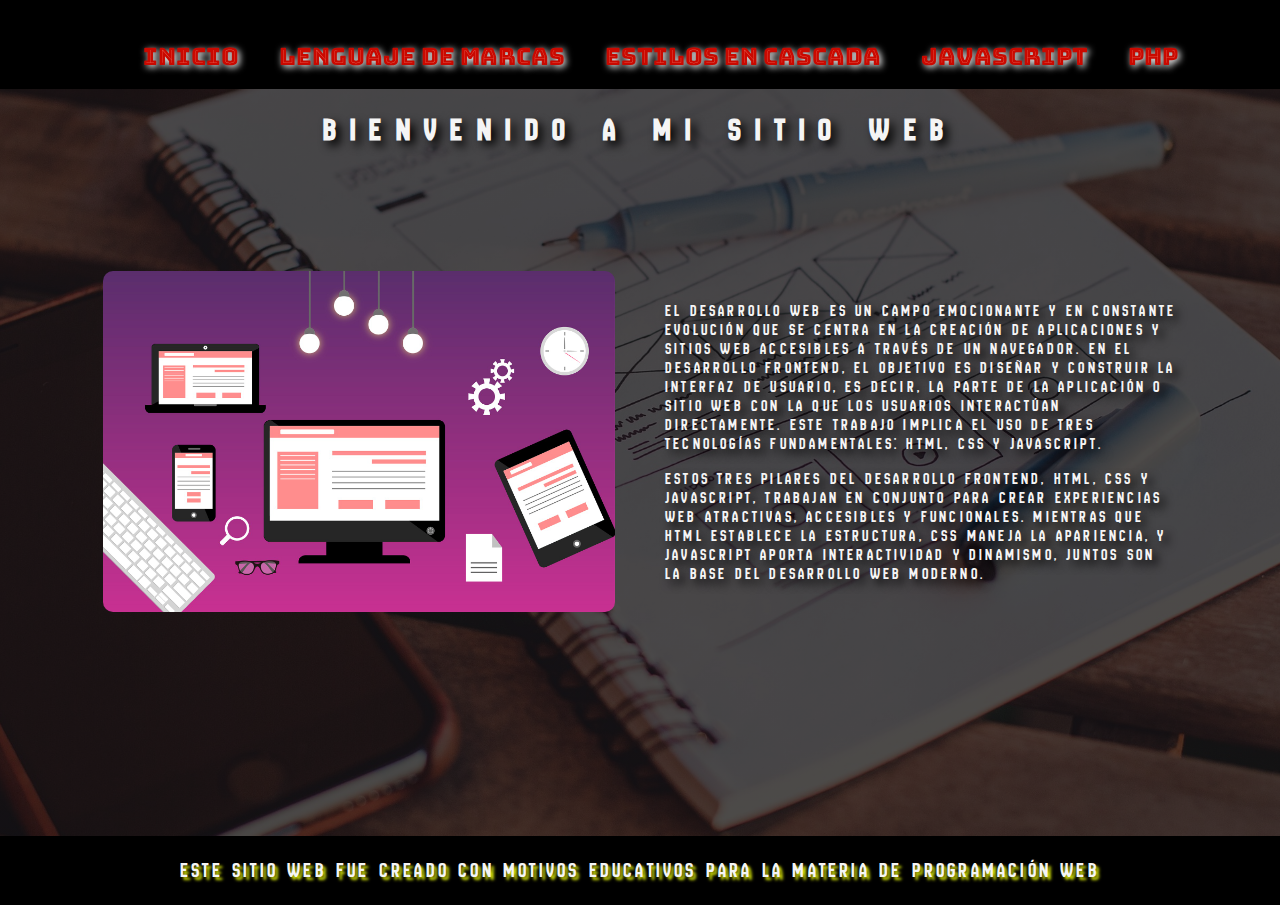
<file: index.html>
<!DOCTYPE html>
<html lang="en">
<head>
    <meta charset="UTF-8">
    <meta name="viewport" content="width=device-width, initial-scale=1.0">
    <title>Proyecto WEB</title>
    <link rel="preconnect" href="https://fonts.googleapis.com">
    <link rel="preconnect" href="https://fonts.gstatic.com" crossorigin>
    <link href="https://fonts.googleapis.com/css2?family=Bungee+Tint&family=New+Amsterdam&display=swap" rel="stylesheet">
    <link rel="stylesheet" href="./CSS/style.css">
</head>
<body class="banner_index" onload="mostrarElementoIndex()">
    <header>
        <ul>
            <a href="./index.html"><li>Inicio</li></a>
            <a href="./pages/lenguaje_de_marcas.html"><li>Lenguaje de Marcas</li></a>
            <a href="./pages/estilos_en_cascada.html"><li>Estilos en Cascada</li></a>
            <a href="./pages/javascript.html"><li>JavaScript</li></a>
            <a href="./pages/calculos_figuras.php"><li>PHP</li></a>
        </ul>
    </header>
    <main class="main_index">
        <div id="encabezadoIndex" class="encabezado"></div>
            <div class="flex">
                <img src="./assets/website.jpg" alt="">
                <div>
                    <p>El desarrollo web es un campo emocionante y en constante evolución que se centra en la creación de aplicaciones y sitios web accesibles a través de un navegador. En el desarrollo frontend, el objetivo es diseñar y construir la interfaz de usuario, es decir, la parte de la aplicación o sitio web con la que los usuarios interactúan directamente. Este trabajo implica el uso de tres tecnologías fundamentales: HTML, CSS y JavaScript.</p>
                    <p>Estos tres pilares del desarrollo frontend, HTML, CSS y JavaScript, trabajan en conjunto para crear experiencias web atractivas, accesibles y funcionales. Mientras que HTML establece la estructura, CSS maneja la apariencia, y JavaScript aporta interactividad y dinamismo, juntos son la base del desarrollo web moderno.</p>
                </div>
            </div>
    </main>
    <footer>
        <p>Este sitio web fue creado con motivos educativos para la materia de Programación Web</p>
    </footer>
    <script src="./JS/main.js"></script>
</body>
</html>
</file>
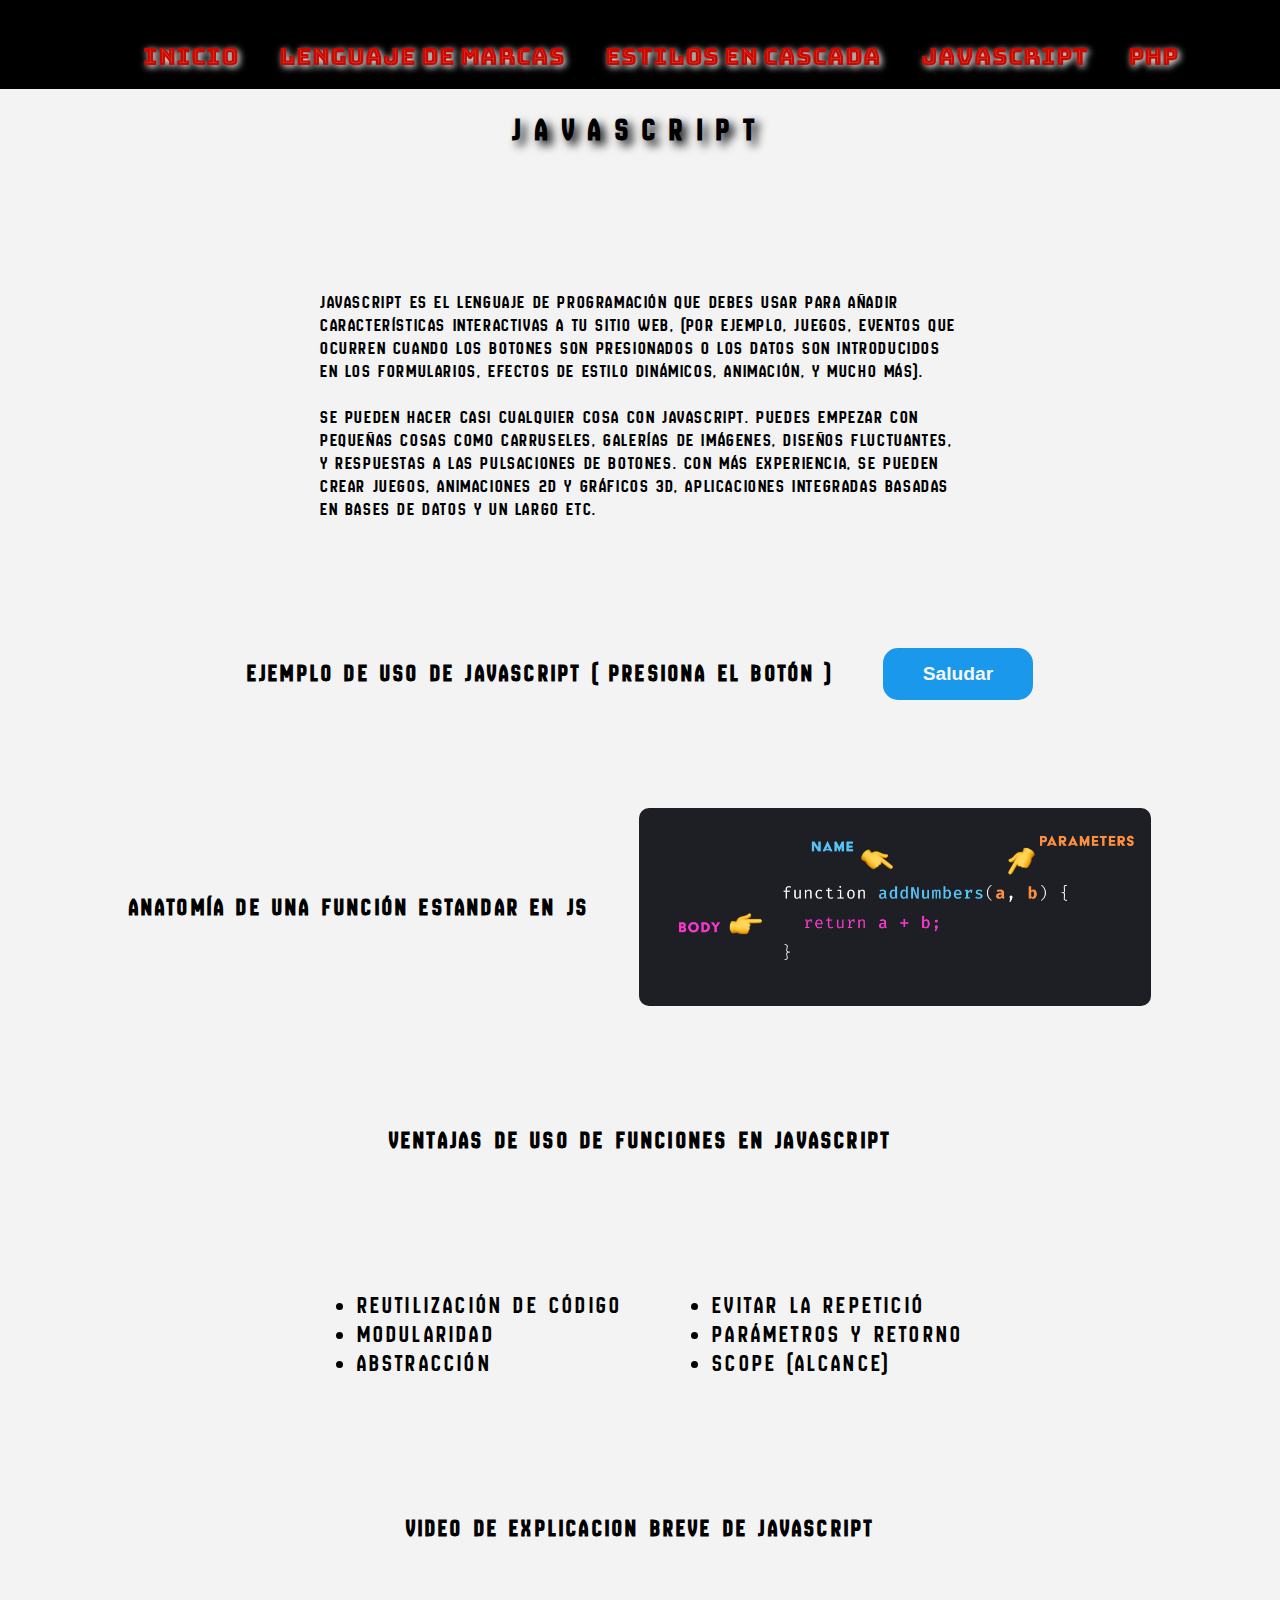
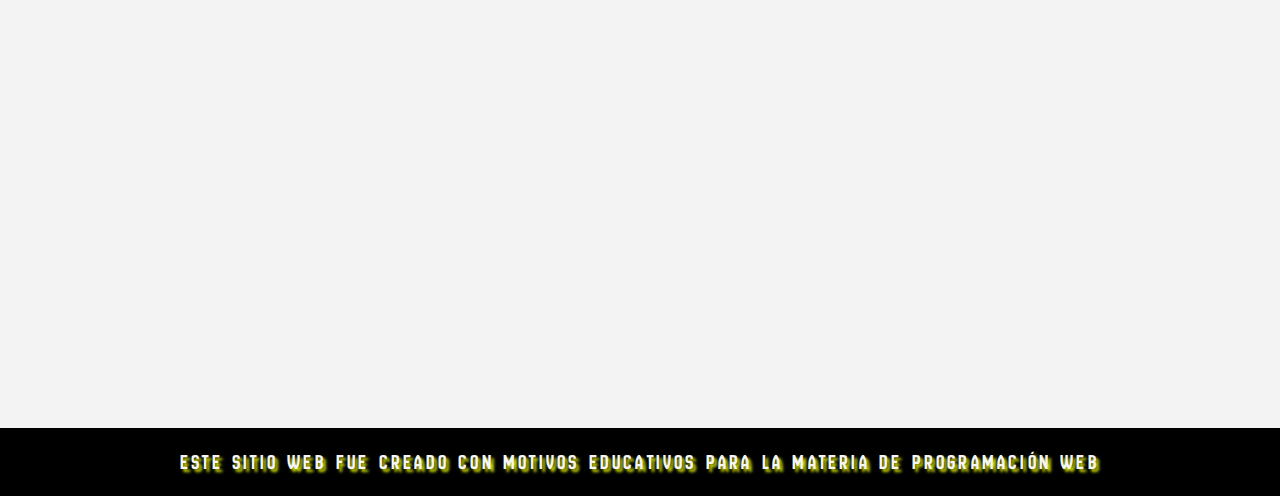
<file: pages/javascript.html>
<!DOCTYPE html>
<html lang="en">
<head>
    <meta charset="UTF-8">
    <meta name="viewport" content="width=device-width, initial-scale=1.0">
    <title>Proyecto WEB</title>
    <link rel="preconnect" href="https://fonts.googleapis.com">
    <link rel="preconnect" href="https://fonts.gstatic.com" crossorigin>
    <link href="https://fonts.googleapis.com/css2?family=Bungee+Tint&family=New+Amsterdam&display=swap" rel="stylesheet">
    <script src="../JS/main.js"></script>
    <link rel="stylesheet" href="../CSS/style.css">
</head>
<body onload="mostrarElementoJs()">
    <header>
        <ul>
            <a href="../index.html"><li>Inicio</li></a>
            <a href="./lenguaje_de_marcas.html"><li>Lenguaje de Marcas</li></a>
            <a href="./estilos_en_cascada.html"><li>Estilos en Cascada</li></a>
            <a href="./javascript.html"><li>JavaScript</li></a>
            <a href="./calculos_figuras.php"><li>PHP</li></a>
        </ul>
    </header>
    <main class="main_estilos fondo">
        <div id="encabezadoJS" class="encabezado"></div>
        <div class="flex">
            <p class="parrafo">JavaScript es el lenguaje de programación que debes usar para añadir características interactivas a tu sitio web, (por ejemplo, juegos, eventos que ocurren cuando los botones son presionados o los datos son introducidos en los formularios, efectos de estilo dinámicos, animación, y mucho más).
            <br><br>
            Se pueden hacer casi cualquier cosa con JavaScript. Puedes empezar con pequeñas cosas como carruseles, galerías de imágenes, diseños fluctuantes, y respuestas a las pulsaciones de botones. Con más experiencia, se pueden crear juegos, animaciones 2D y gráficos 3D, aplicaciones integradas basadas en bases de datos y un largo etc.
            </p>
        </div>
        <div class="flex">
            <h2>ejemplo de uso de javascript ( presiona el botón )</h2>
            <button onclick="mandarAlerta()">Saludar</button>
        </div>
        <div class="flex">
            <h2>Anatomía de una función estandar en JS</h2>
            <img src="../assets/function-declaration.png" alt="">
        </div>
        <div class="flex">
            <h2>Ventajas de uso de funciones en JavaScript</h2>
        </div>
        <div class="flex">
            <ul>
                <li>Reutilización de código</li>
                <li>Modularidad</li>
                <li>Abstracción</li>
            </ul>
            <ul>
                <li>Evitar la repetició</li>
                <li>Parámetros y retorno</li>
                <li>Scope (Alcance)</li>
            </ul>
        </div>
        <div class="flex">
            <h2>Video de explicacion breve de JavaScript</h2>
        </div>
        <div class="imgCSS">
            <iframe width="560" height="315" src="https://www.youtube.com/embed/04T_Zj0PBOc?si=cGZJTbrYAfPZaUup" title="YouTube video player" frameborder="0" allow="accelerometer; autoplay; clipboard-write; encrypted-media; gyroscope; picture-in-picture; web-share" referrerpolicy="strict-origin-when-cross-origin" allowfullscreen></iframe>
        </div>
    </main>
    <footer>
        <p>Este sitio web fue creado con motivos educativos para la materia de Programación Web</p>
    </footer>
</body>
</html>
</file>
<file: CSS/style.css>
/* RESET */
body {
    margin: 0;
    padding: 0;
    box-sizing: border-box;
    font-family: "New Amsterdam", sans-serif;
    font-weight: 400;
    font-style: normal;
    color: whitesmoke;
    letter-spacing: 0.2rem;
}

/* INDEX */

.banner_index {
    height: calc(100vh - 40px);
    background-image: linear-gradient(0deg, rgba(0, 0, 0, 0.7), rgba(0, 0, 0, 0.7)), url(../assets/wireframe.jpg);
    background-size: cover;
    background-position: center;
    background-repeat: no-repeat;
}

header {
    background-color: black;
    border: 1px solid black;
}

header ul {
    display: flex;
    justify-content: center;
    gap: 40px;
    margin-top:40px;
}

header ul a {
    text-decoration: none;
}

header ul li {
    list-style: none;
    font-size: 1.5rem;
    font-weight: bolder;
    font-family: "Bungee Tint", sans-serif;
    font-weight: 400;
    font-style: normal;
    text-shadow: 2px 2px 7px rgb(255, 255, 255);
    letter-spacing: initial;
}

header ul li:hover {
    font-size: 1.6rem;
}

.main_index {
    display: flex;
    flex-direction: column;
    align-items: center;
    height: 83vh;
    gap: 100px;
}

.encabezado {
    letter-spacing: 0.9em;
    text-shadow: 5px 5px 10px rgb(0, 0, 0);
}

.flex {
    display: flex;
    justify-content: center;
    align-items: center;
    gap: 50px;
}

.flex img {
    width: 40%;
    border-radius: 10px;
}

.flex div {
    width: 40%;
    font-size: 1rem;
    text-shadow: 5px 5px 10px rgb(0, 0, 0);
    letter-spacing: 0.2rem;
}

footer {
    text-align: center;
    font-size: 1.3rem;
    text-shadow: 3px 3px 3px rgb(216, 231, 8);
    letter-spacing: 0.2rem;
    background-color: black;
    border: 1px solid black;
}

/* LENGUAJE DE MARCAS */

.main_marcas {
    display: flex;
    flex-direction: column;
    align-items: center;
    gap: 30px;
}

.fondo {
    background-color: rgb(243, 243, 243);
    color: black;
}

.parrafo {
    width: 50%;
    font-size: larger;
    letter-spacing: 0.1rem;
}

.imgTags {
    width: 60%;
}

.imgSemantico {
    margin-bottom: 50px;
}

.flex ul li {
    font-size: 1.5rem;
}

/* LENGUAJE DE ESTILOS */

.main_estilos {
    display: flex;
    flex-direction: column;
    align-items: center;
    gap: 100px;
}

.imgCSS {
    display: flex;
    justify-content: center;
    align-items: center;
    gap: 50px;
    margin-bottom: 50px;
}

/* JAVASCRIPT */

.flex button {
    color: whitesmoke;
    font-size: larger;
    font-weight: bolder;
    padding: 15px 40px;
    border: none;
    border-radius: 15px;
    background-color: rgb(25, 152, 236);
}

/* PHP */

form {
    display: flex;
    flex-direction: column;
    gap: 30px;
    margin-bottom: 100px;
    text-align: center;
}

form label {
    font-size: 1.4rem;
}

form input[type="number"] {
    padding: 10px 30px;
    border-radius: 15px;
}

form input[type="submit"] {
    color: whitesmoke;
    font-size: larger;
    font-weight: bolder;
    padding: 10px 30px;
    border: none;
    border-radius: 15px;
    background-color: rgb(190, 10, 235);
}

.img_php {
    width: 350px;
}
</file>
